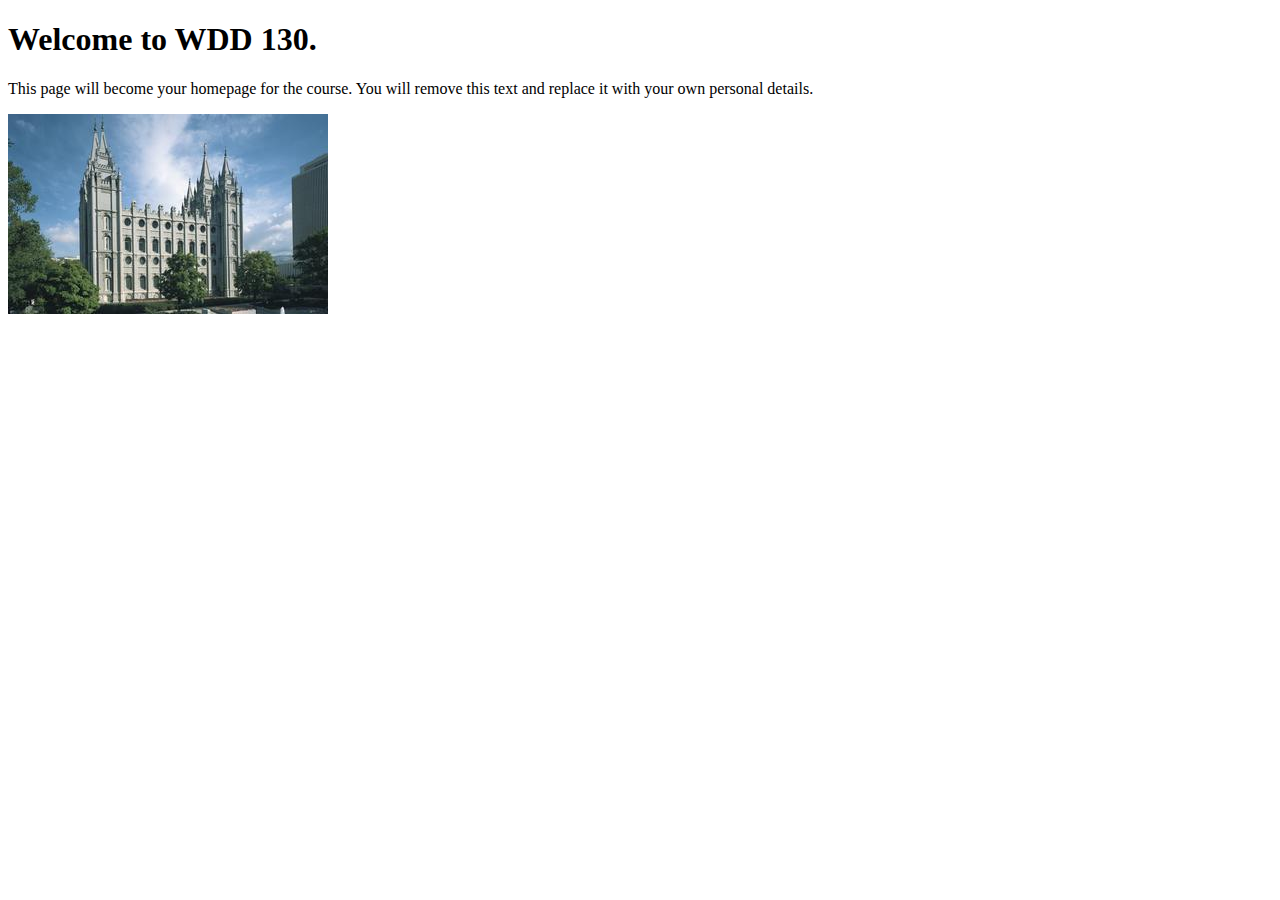
<file: index.html>
<!DOCTYPE html>
<html lang="en">
<head>
    <meta charset="UTF-8">
    <meta name="viewport" content="width=device-width, initial-scale=1.0">
    <title>WDD 130 | Personal Homepage</title>
</head>
<body>
    <h1>Welcome to WDD 130.</h1>
    <p>This page will become your homepage for the course. You will remove this text and replace it with your own personal details.</p>

    <img src="images/salt-lake-temple.jpg" alt="The Salt Lake Temple.">
</body>
</html>
</file>
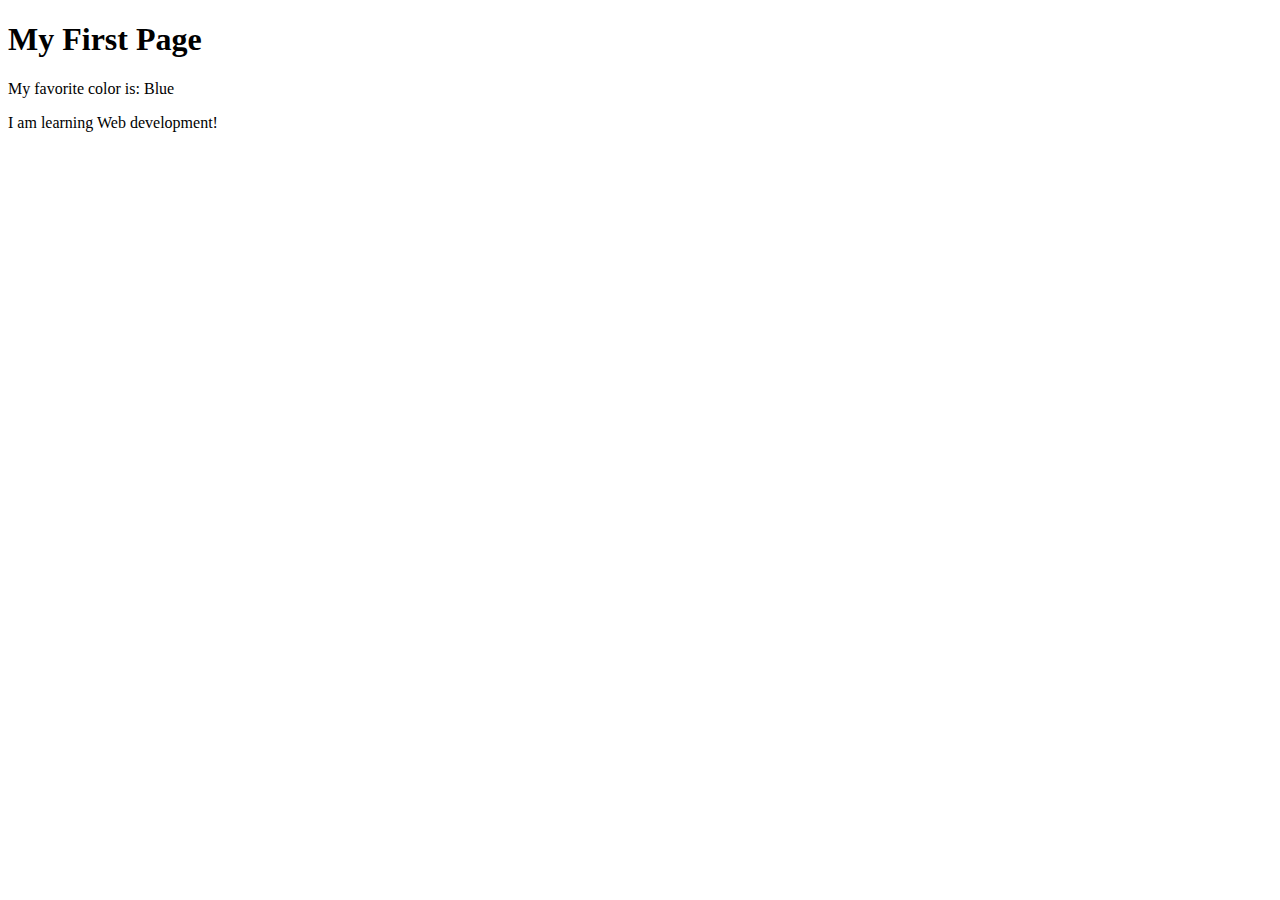
<file: week01/first-page.html>
<!DOCTYPE html>
<html lang="en">

<head>
    <meta charset="UTF-8">
    <meta name="viewport" content="width=device-width, initial-scale=1.0">
    <title>My First Page</title>
</head>

<body>
    <h1>My First Page</h1>
    <p>My favorite color is: Blue</p>
    <p>I am learning Web development!</p>
</body>

</html>
</file>
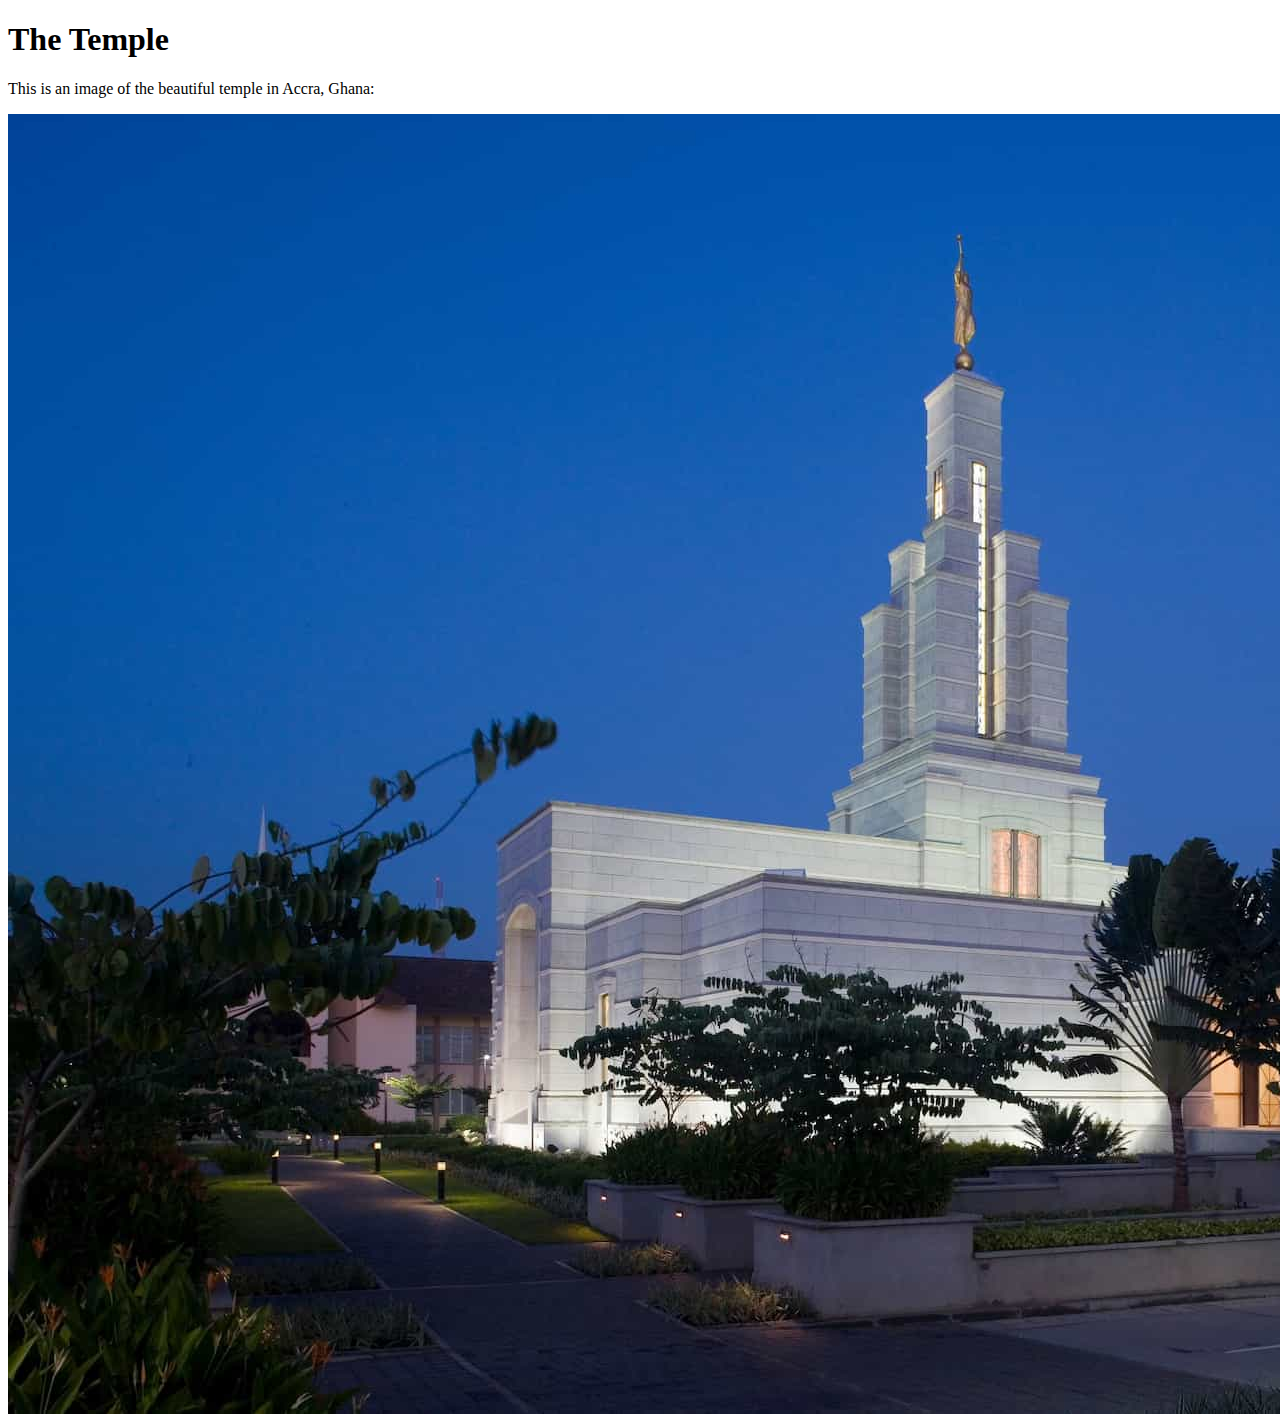
<file: week01/images-solution.html>
<!DOCTYPE html>
<html lang="en">
<head>
    <meta charset="UTF-8">
    <meta name="viewport" content="width=device-width, initial-scale=1.0">
    <title>Temple Image</title>
</head>
<body>
    <h1>The Temple</h1>
    <p>This is an image of the beautiful temple in Accra, Ghana:</p>
    <img src="images/temple-small.jpg" alt="The Accra Ghana Temple">
    
</body>
</html>
</file>
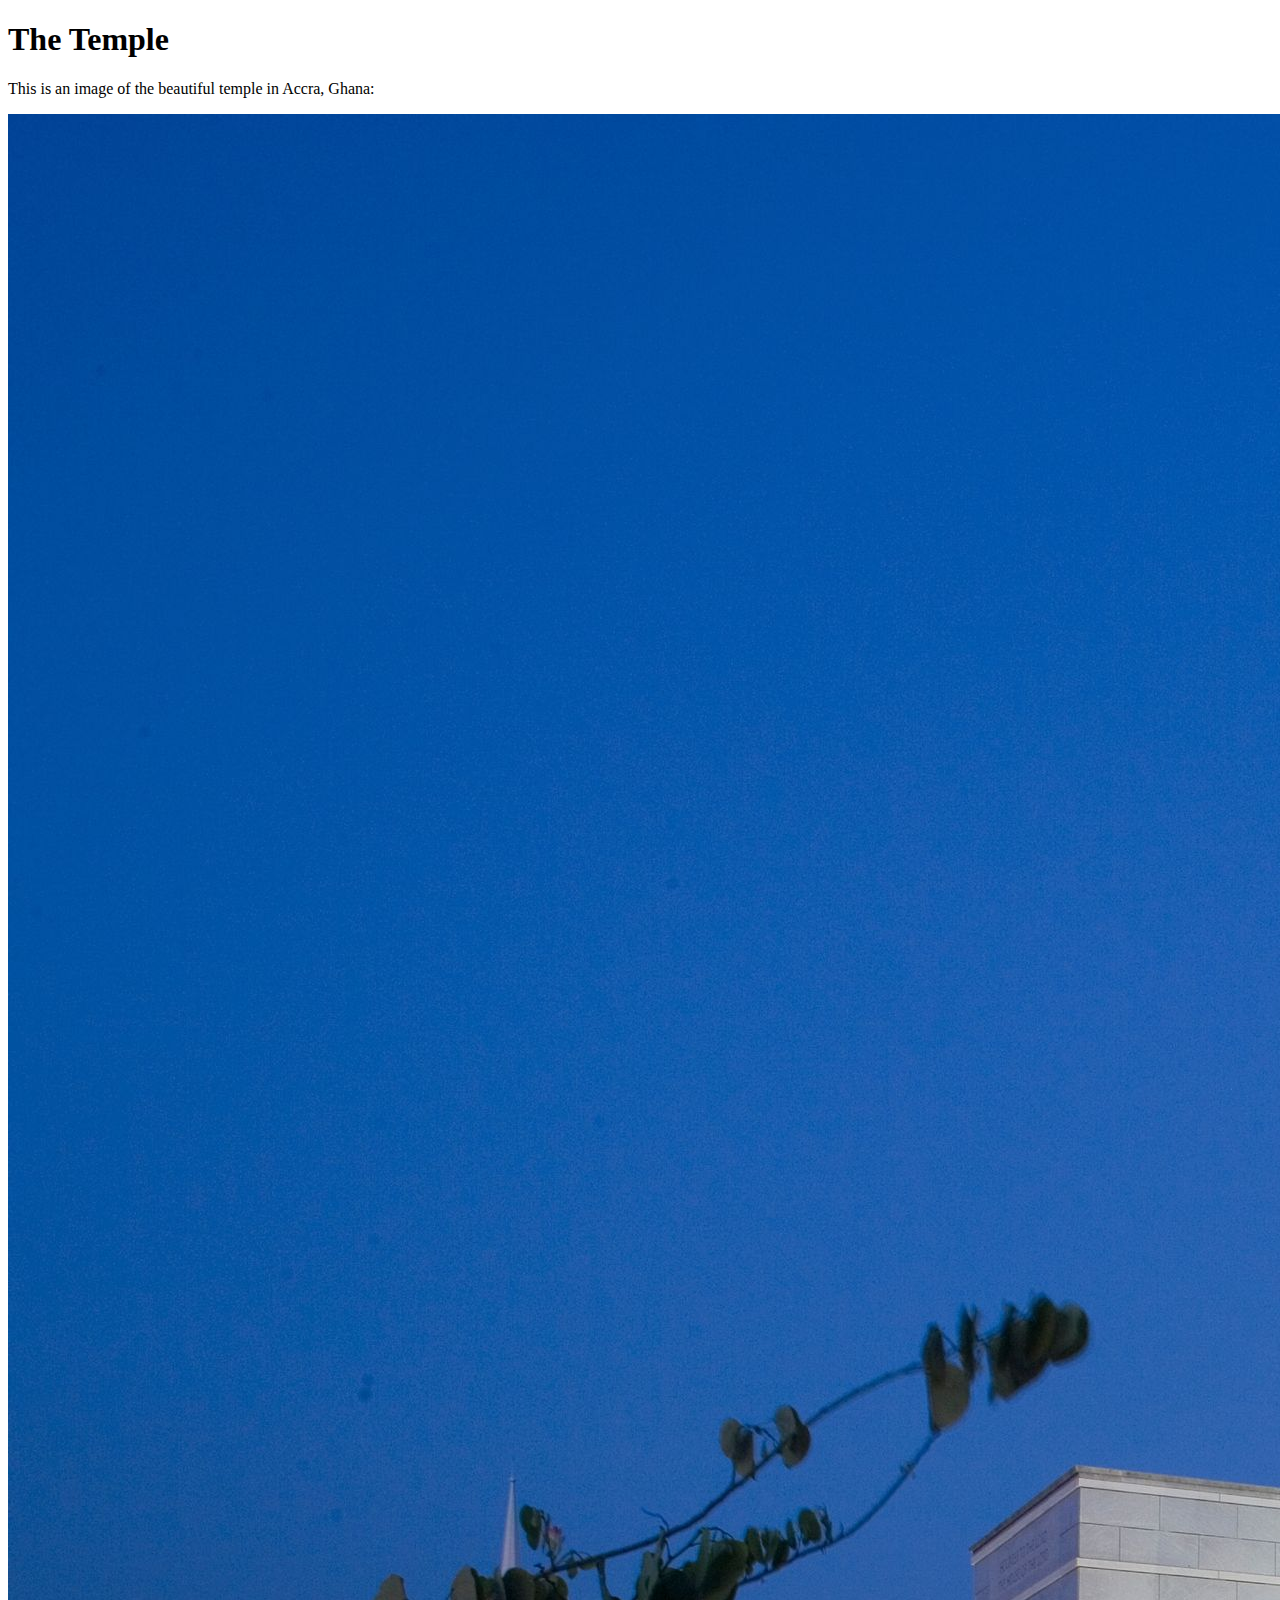
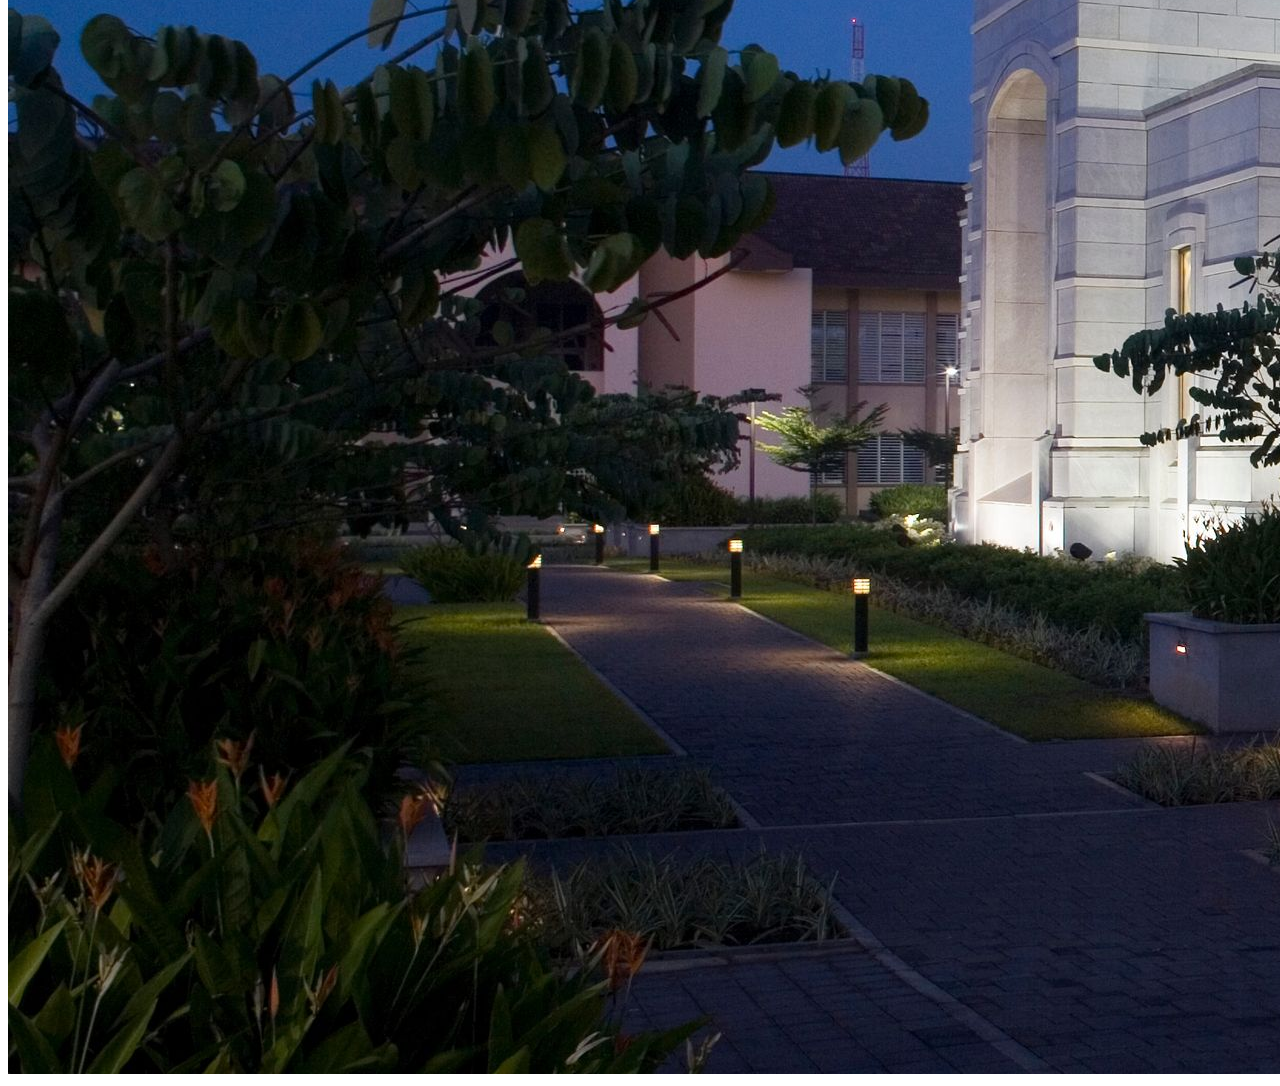
<file: week01/images.html>
<!DOCTYPE html>
<html lang="en">
<head>
    <meta charset="UTF-8">
    <meta name="viewport" content="width=device-width, initial-scale=1.0">
    <title>Temple Image</title>
</head>
<body>
    <h1>The Temple</h1>
    <p>This is an image of the beautiful temple in Accra, Ghana:</p>
    <img src="images/temple-large.jpeg" alt="The Accra Ghana Temple">
    
</body>
</html>
</file>
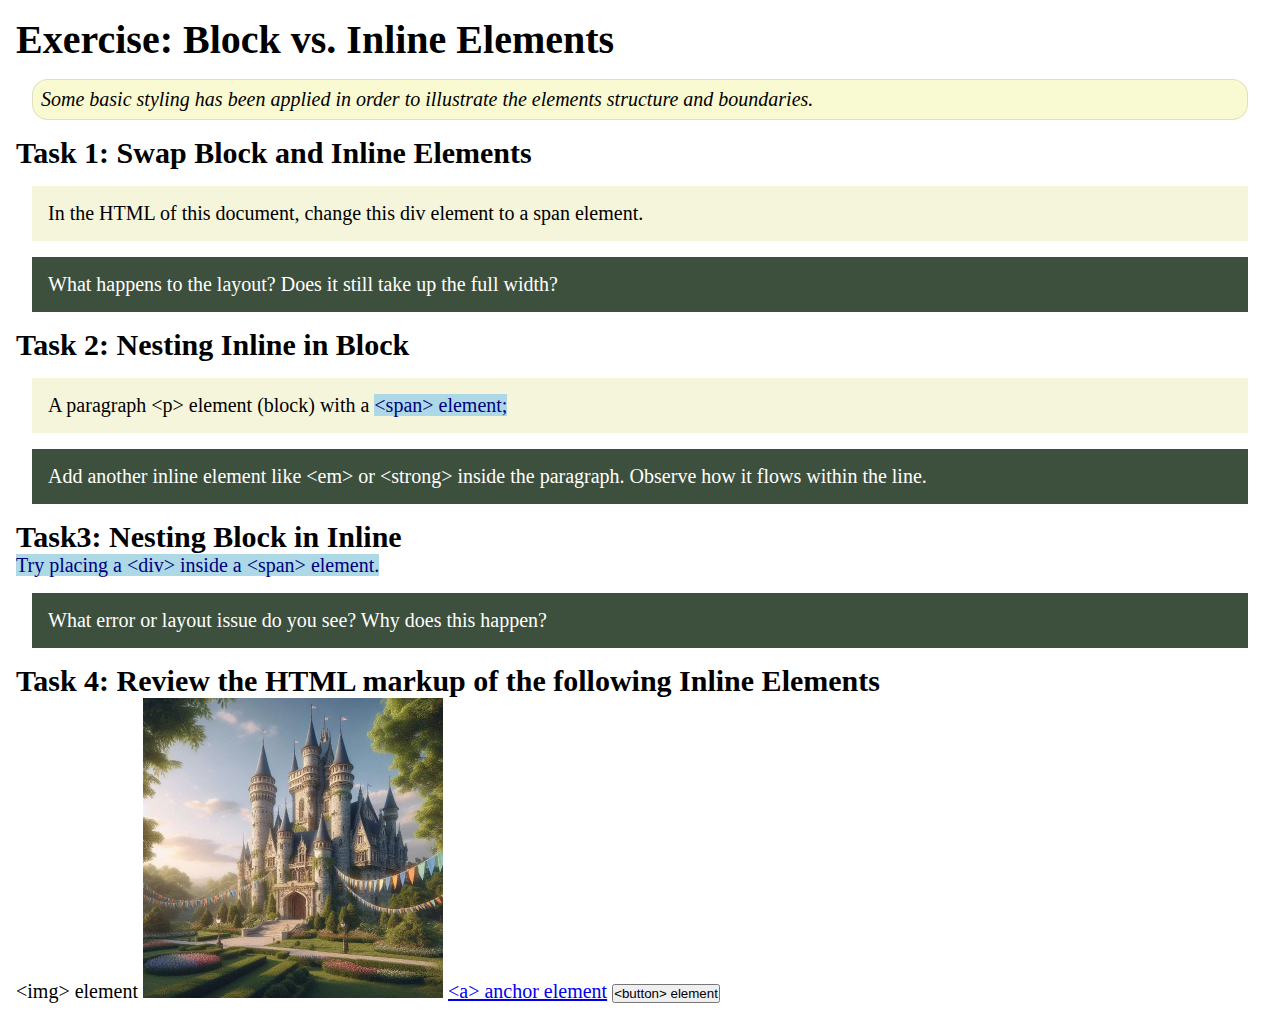
<file: week02/block-vs-inline.html>
<!DOCTYPE html>
<html lang="en">

<head>
    <meta charset="UTF-8">
    <meta name="viewport" content="width=device-width, initial-scale=1.0">
    <title>Exercise: Block vs. Inline Elements</title>
    <link rel="stylesheet" href="styles/block-vs-inline.css">
</head>

<body>
    <main>
        <h1>Exercise: Block vs. Inline Elements</h1>
        <p class="note">Some basic styling has been applied in order to illustrate the elements structure and
            boundaries.</p>

        <h2>Task 1: Swap Block and Inline Elements</h2>
        <div>In the HTML of this document, change this div element to a span element.</div>

        <p class="question">What happens to the layout? Does it still take up the full width?</p>

        <h2>Task 2: Nesting Inline in Block</h2>
        <p>A paragraph &lt;p&gt; element (block) with a <span>&lt;span&gt; element;</span></p>
        <p class="question">Add another inline element like &lt;em&gt; or &lt;strong&gt; inside the paragraph. Observe
            how it flows within the line.</p>

        <h2>Task3: Nesting Block in Inline</h2>
        <span>Try placing a &lt;div&gt; inside a &lt;span&gt; element.</span>
            <p class="question">What error or layout issue do you see? Why does this happen?</p>


            <h2>Task 4: Review the HTML markup of the following Inline Elements</h2>
        &lt;img&gt; element
        <img src="images/castle.webp" alt="placeholder image (images are inline)" width="300" height="300">
        <a href="https://churchofjesuschrist.org">&lt;a&gt; anchor element</a>
        <button type="button">&lt;button&gt; element</button>
    </main>
</body>

</html>
</file>
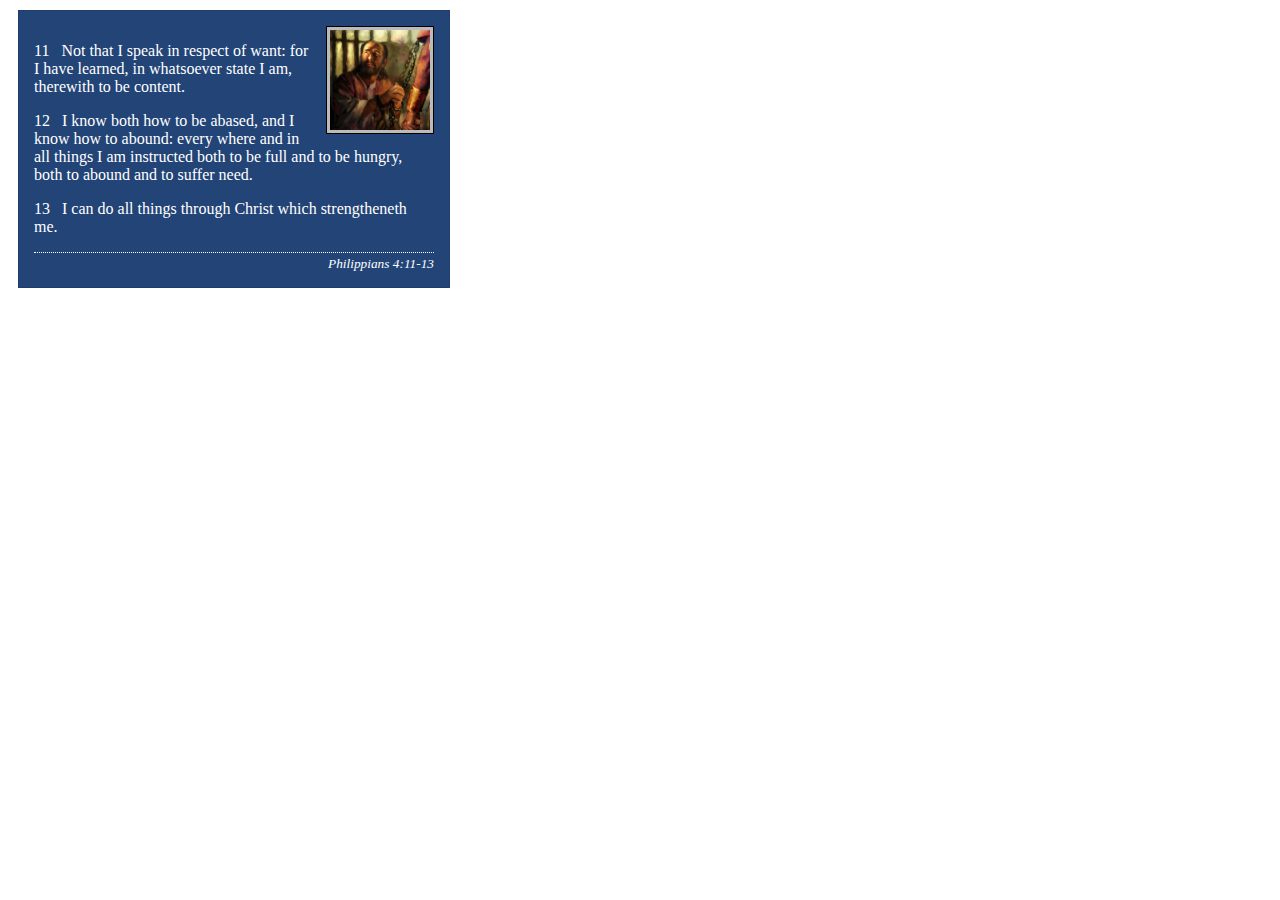
<file: week02/box-model-solution.html>
<!DOCTYPE html>
<html lang="en">
<head>
    <meta charset="UTF-8">
    <meta name="viewport" content="width=device-width, initial-scale=1.0">
    <title>Box Model Activity</title>
    <link rel="stylesheet" href="styles/box-model-solution.css">
</head>
<body>
    <main>
        <div class="callout">
            <img src="images/apostle-paul-imprisoned.webp" alt="Paul the Apostle - Imprisoned in Rome" width="200" height="200">
            <blockquote>
                <p>11 &nbsp; Not that I speak in respect of want: for I have learned, in whatsoever state I am, therewith to be content.</p>
                <p>12 &nbsp; I know both how to be abased, and I know how to abound: every where and in all things I am instructed both to be full and to be hungry, both to abound and to suffer need.</p>
                <p>13 &nbsp; I can do all things through Christ which strengtheneth me.</p>
            </blockquote>
            <cite>Philippians 4:11-13</cite>
        </div>
    </main>
</body>
</html>
</file>
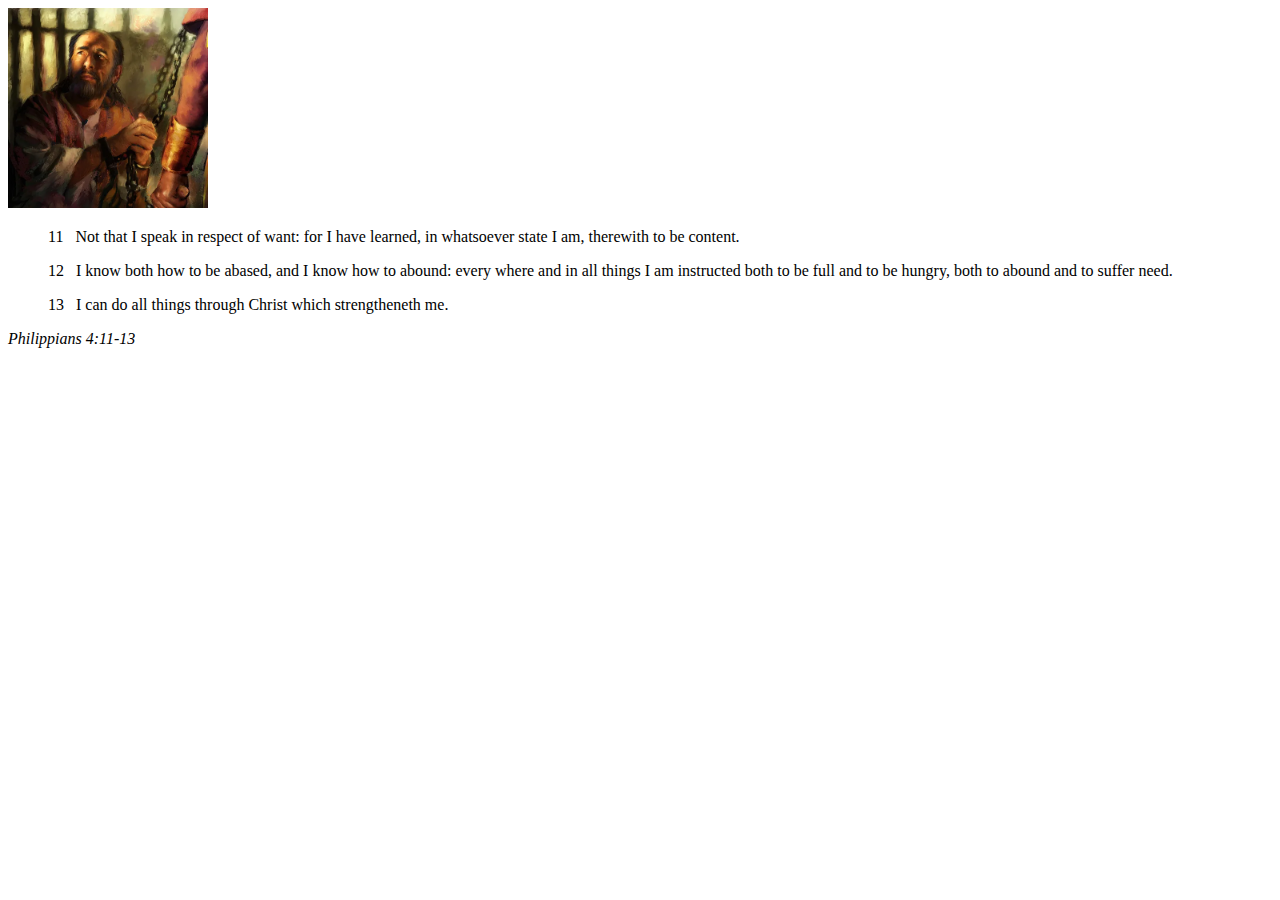
<file: week02/box-model.html>
<!DOCTYPE html>
<html lang="en">
<head>
    <meta charset="UTF-8">
    <meta name="viewport" content="width=device-width, initial-scale=1.0">
    <title>Box Model Activity</title>
</head>
<body>
    <main>
        <div class="callout">
            <img src="images/apostle-paul-imprisoned.webp" alt="Paul the Apostle - Imprisoned in Rome" width="200" height="200">
            <blockquote>
                <p>11 &nbsp; Not that I speak in respect of want: for I have learned, in whatsoever state I am, therewith to be content.</p>
                <p>12 &nbsp; I know both how to be abased, and I know how to abound: every where and in all things I am instructed both to be full and to be hungry, both to abound and to suffer need.</p>
                <p>13 &nbsp; I can do all things through Christ which strengtheneth me.</p>
            </blockquote>
            <cite>Philippians 4:11-13</cite>
        </div>
    </main>
</body>
</html>
</file>
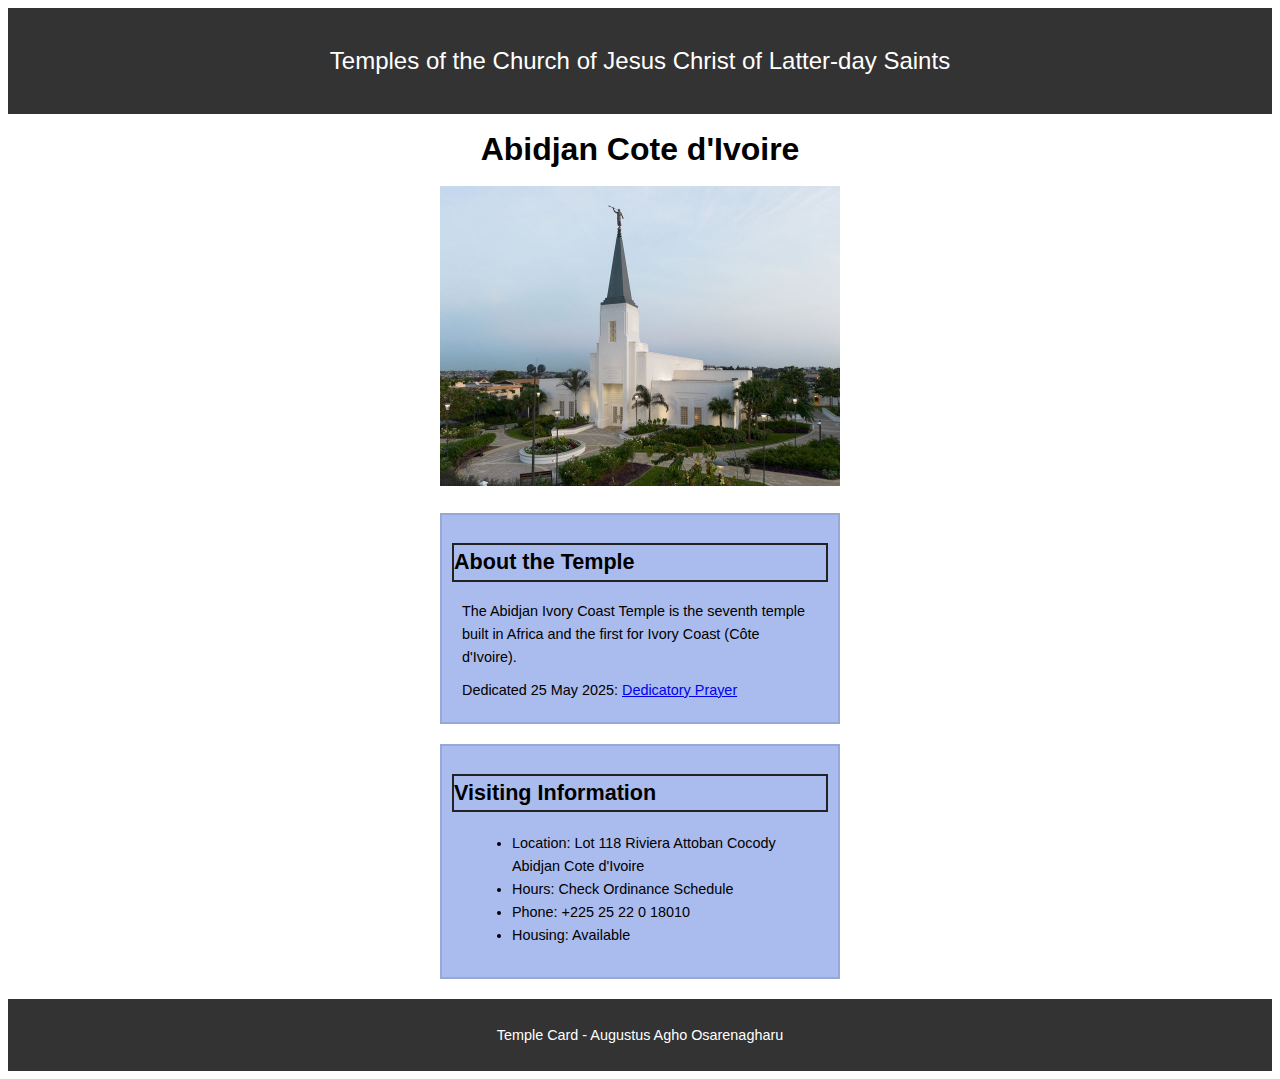
<file: week02/temple.html>
<!DOCTYPE html>
<html lang="en">

<head>
    <meta charset="UTF-8">
    <meta name="viewport" content="width=device-width, initial-scale=1.0">
    <title>Temple Card - Abidjan Cote d'Ivoire</title>
    <link rel="stylesheet" href="styles/temple.css">
</head>

<body>
    <header>
        <p>Temples of the Church of Jesus Christ of Latter-day Saints</p>
    </header>
    <main>
        <h1>Abidjan Cote d'Ivoire</h1>
        <picture>
            <img src="images/abidjan-ivory-coast.jpeg" alt="Abidjan Cote d'Ivoire Temple">
        </picture>
        <section>
            <h2>About the Temple</h2>
            <p>The Abidjan Ivory Coast Temple is the seventh temple built in Africa and the first for Ivory Coast (Côte
                d'Ivoire).</p>
            <p>Dedicated 25 May 2025: <a
                    href="https://www.churchofjesuschrist.org/temples/dedicatory-prayer/abidjan-ivory-coast-temple/2025-05-25?lang=eng"
                    target="_blank" rel="noopener noreferrer">Dedicatory Prayer</a></p>
        </section>
        <section>
            <h2>Visiting Information</h2>
            <ul>
                <li>Location: Lot 118 Riviera Attoban Cocody Abidjan Cote d'Ivoire</li>
                <li>Hours: Check Ordinance Schedule</li>
                <li>Phone: +225 25 22 0 18010</li>
                <li>Housing: Available</li>
            </ul>
        </section>
    </main>
    <footer>
        <p>Temple Card - Augustus Agho Osarenagharu</p>
    </footer>
</body>

</html>
</file>
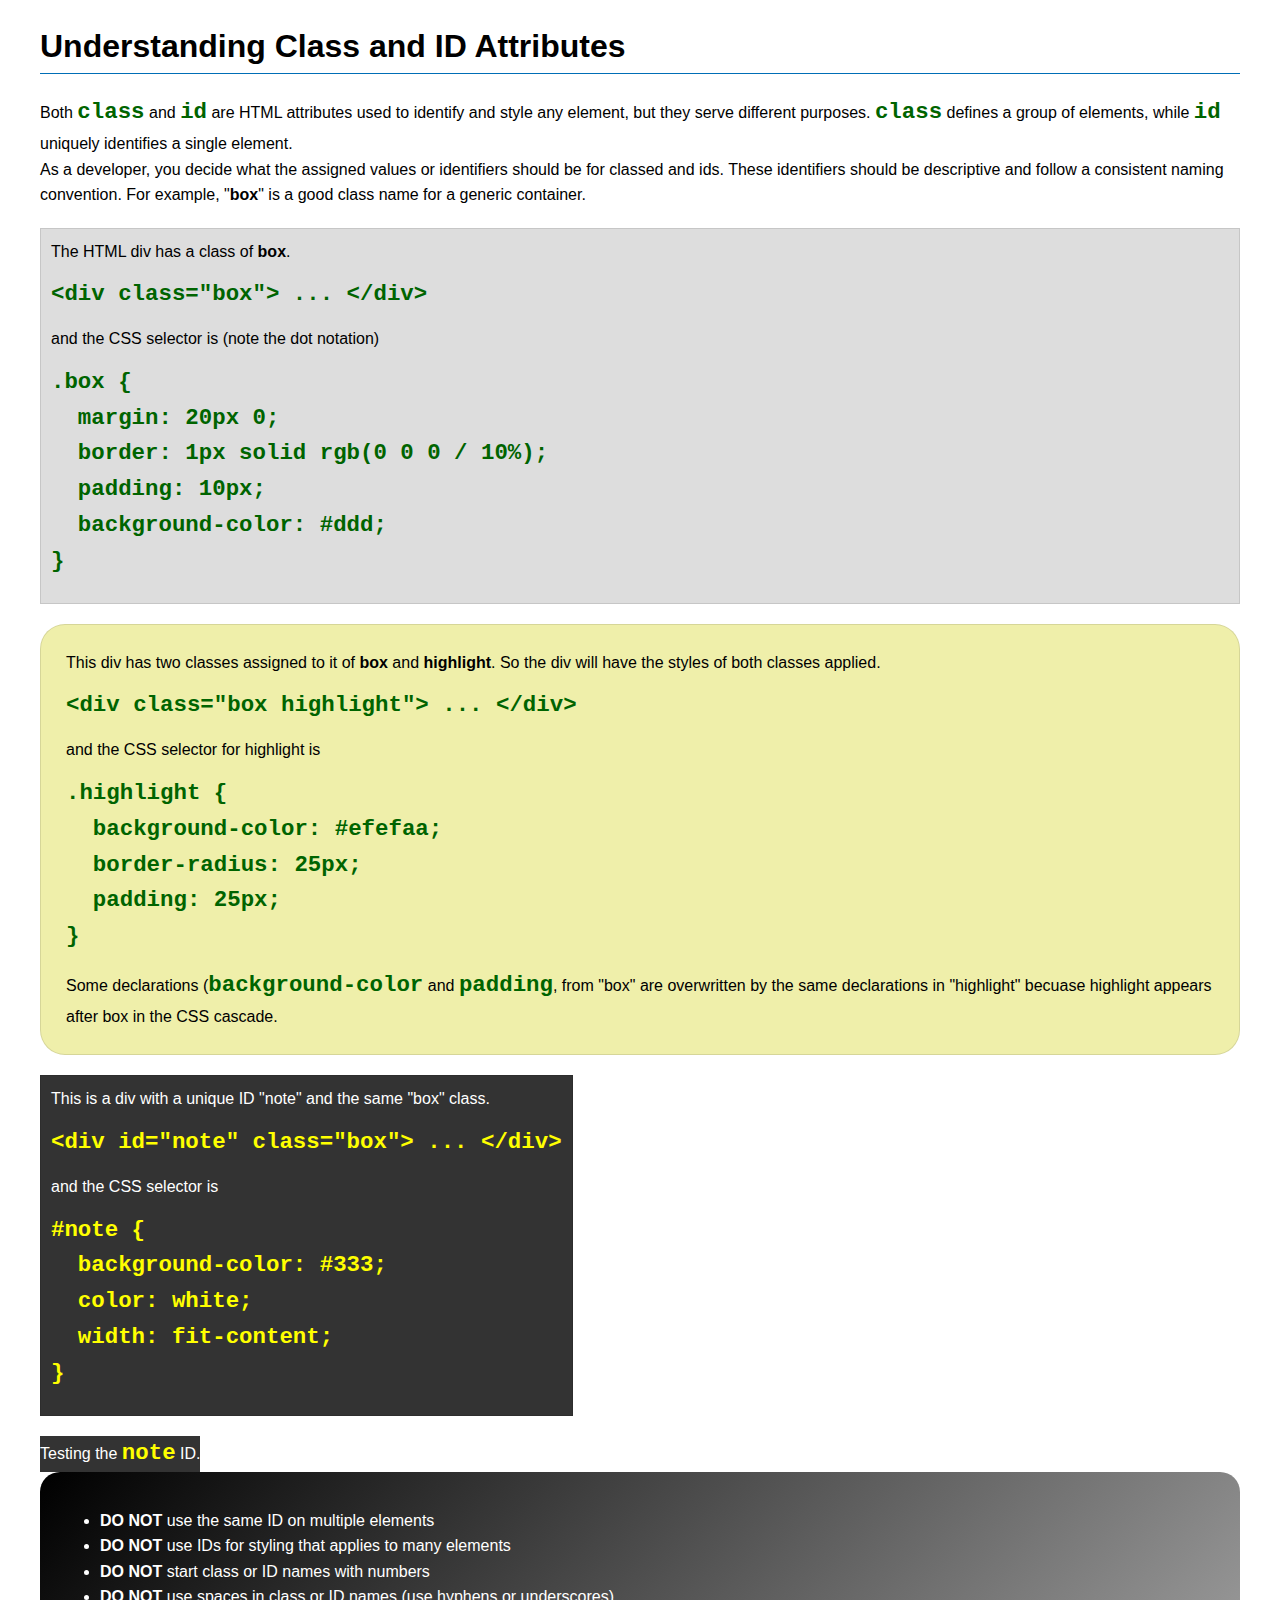
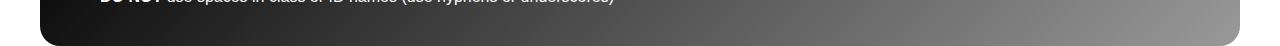
<file: week03/class-and-id.html>
<!DOCTYPE html>
<html lang="en">

<head>
    <meta charset="UTF-8">
    <meta name="viewport" content="width=device-width, initial-scale=1.0">
    <title>Class vs ID Attributes</title>
    <link rel="stylesheet" href="styles/class-and-id.css">
</head>

<body>
    <h1>Understanding Class and ID Attributes</h1>
    <p>Both <code>class</code> and <code>id</code> are HTML attributes used to identify and style any element, but they
        serve different purposes. <code>class</code> defines a group of elements, while <code>id</code> uniquely
        identifies a single element.</p>
    <p>As a developer, you decide what the assigned values or identifiers should be for classed and ids. These
        identifiers should be
        descriptive and follow a consistent naming convention. For example, "<strong>box</strong>" is a good class name
        for a generic container.</p>
    <div class="box">
        <p>The HTML div has a class of <strong>box</strong>.</p>
        <pre><code class="html">&lt;div class="box"&gt; ... &lt;/div&gt;</code></pre>
        and the CSS selector is (note the dot notation)
        <pre><code class="css">.box {
  margin: 20px 0;
  border: 1px solid rgb(0 0 0 / 10%);
  padding: 10px;
  background-color: #ddd; 
}</code></pre>
    </div>

    <div class="box highlight">
        <p>This div has two classes assigned to it of <strong>box</strong> and <strong>highlight</strong>. So the div
            will have the styles of both classes applied.</p>
        <pre><code class="html">&lt;div class="box highlight"&gt; ... &lt;/div&gt;</code></pre>
        and the CSS selector for highlight is
        <pre><code class="css">.highlight {
  background-color: #efefaa;
  border-radius: 25px;
  padding: 25px;
}</code></pre>
<p>Some declarations (<code>background-color</code> and <code>padding</code>, from "box" are overwritten by the same declarations in "highlight" becuase highlight appears after box in the CSS cascade.</p>
    </div>

    <div id="note" class="box">
        <p>This is a div with a unique ID "note" and the same "box" class.</p>
        <pre><code class="html">&lt;div id="note" class="box"&gt; ... &lt;/div&gt;</code></pre>
        and the CSS selector is
        <pre><code class="css">#note {
  background-color: #333;
  color: white;
  width: fit-content;
}</code></pre>
    </div>

    <div id="note">
        <p>Testing the <code>note</code> ID.</p>
    </div>

    <section id="best-practice">
        <ul>
            <li><strong>DO NOT</strong> use the same ID on multiple elements</li>
            <li><strong>DO NOT</strong> use IDs for styling that applies to many elements</li>
            <li><strong>DO NOT</strong> start class or ID names with numbers</li>
            <li><strong>DO NOT</strong> use spaces in class or ID names (use hyphens or underscores)</li>
        </ul>
    </section>




</body>

</html>
</file>
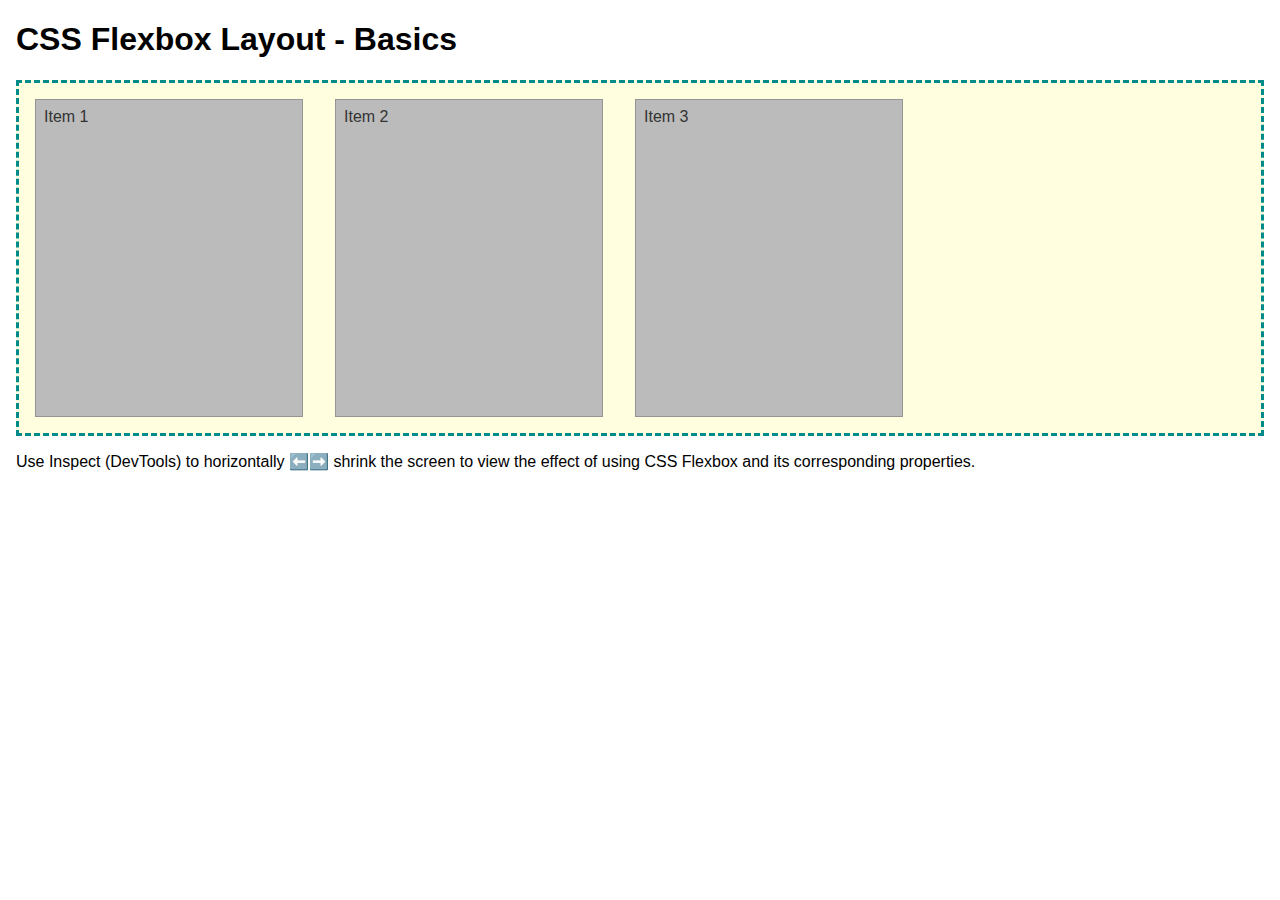
<file: week04/flexbox-layout.html>
<!DOCTYPE html>
<html lang="en">
<head>
    <meta charset="UTF-8">
    <meta name="viewport" content="width=device-width, initial-scale=1.0">
    <title>CSS Flexbox Layout - Basics</title>
    <link rel="stylesheet" href="styles/flexbox.css">
</head>
<body>
    <main>
        <h1>CSS Flexbox Layout - Basics</h1>
        <div class="flex-container">
            <div class="flex-item item1">Item 1</div>
            <div class="flex-item item2">Item 2</div>
            <div class="flex-item item3">Item 3</div>
        </div>
        <p>Use Inspect (DevTools) to horizontally ⬅️➡️ shrink the screen to view the effect of using CSS Flexbox and its corresponding properties.</p>
    </main>
</body>
</html>
</file>
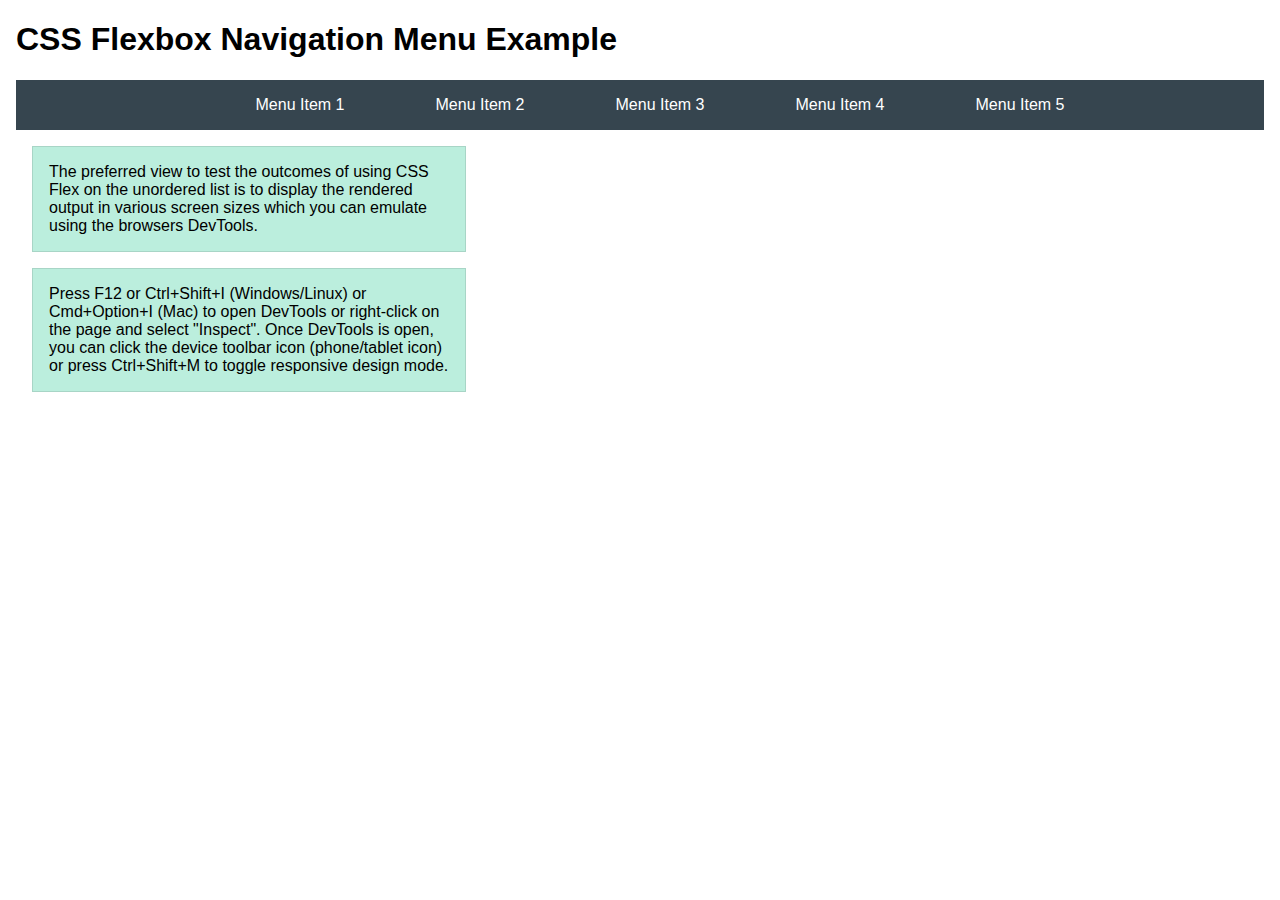
<file: week04/flexbox-menu.html>
<!DOCTYPE html>
<html lang="en">
<head>
    <meta charset="UTF-8">
    <meta name="viewport" content="width=device-width, initial-scale=1.0">
    <title>CSS Flexbox - Navigation Menu</title>
    <link rel="stylesheet" href="styles/flexbox-menu.css">
</head>
<body>
    <main>
        <h1>CSS Flexbox Navigation Menu Example</h1>
        <nav>
            <ul>
                <li><a href="#">Menu Item 1</a></li>
                <li><a href="#">Menu Item 2</a></li>
                <li><a href="#">Menu Item 3</a></li>
                <li><a href="#">Menu Item 4</a></li>
                <li><a href="#">Menu Item 5</a></li>
            </ul>
        </nav>
        <p>The preferred view to test the outcomes of using CSS Flex on the unordered list is to display the rendered output in various screen sizes which you can emulate using the browsers DevTools.</p>

        <p>Press F12 or Ctrl+Shift+I (Windows/Linux) or Cmd+Option+I (Mac) to open DevTools or right-click on the page and select "Inspect". Once DevTools is open, you can click the device toolbar icon (phone/tablet icon) or press Ctrl+Shift+M to toggle responsive design mode.</p>

                      
        
    </main>
</body>
</html>
</file>
<file: week02/styles/block-vs-inline.css>
* {
    margin: 0;
    padding: 0;
}

body {
    font-size: 20px;
    margin: 1rem;
}

p,
div {
    background-color: beige;
    margin: 1rem;
    padding: 1rem;
}

span {
    color: navy;
    background-color: lightblue;
}

code {
    margin: 0;
    padding: 0;
    color: green;
    font-size: 1.2rem;
}

.note {
    font-style: italic;
    background-color: lightgoldenrodyellow;
    border-radius: 1rem;
    border: 1px solid rgb(0 0 0 / 10%);
    margin: 1rem;
    padding: .5rem;
}

.question {
    background-color: #3d503d;
    color: #fff;
}
</file>
<file: week02/styles/box-model-solution.css>
.callout {
    max-width: 400px;
    margin: 10px;
    border: 1px solid rgba(0, 0, 0, .1);
    padding: 15px;
    background-color: #247;
    color: #fff;
}

.callout img {
    float: right;
    margin: 0 0 10px 15px;
    border: 1px solid #000;
    padding: 3px;
    background-color: #bbb;
    width: 100px;
    height: auto;

}

blockquote {
    margin: 0;
}

cite {
    display: block;
    border-top: 1px dotted #fff;
    padding-top: 3px;
    text-align: right;
    font-size: smaller;
}
</file>
<file: week02/styles/temple.css>
body {
    font-family: Arial, sans-serif;
    line-height: 1.6;
}


header, footer{
    background-color: #333;
    color: white;
    padding: 10px 0;
    font-size: 1.5rem;
    text-align: center;
}


main{
    width: 400px;
    margin: 0 auto;
    
}

h1{
    margin: 10px;
    text-align: center;
}

h2{
    border: 2px solid #222;
}


img{
    width: 100%;
    height: auto;
    box-shadow: 30px gray;
}

section{
    margin: 20px 0;
    border: 2px solid rgba(0, 0, 0, 0.1);
    padding: 10px;
    background-color: #abe;
    font-size: .9rem;
}

section p{
    margin: 10px;
}

ul{
    margin: 20px;
}

footer{
    font-size: .9rem;
}
</file>
<file: week03/styles/class-and-id.css>
body {
    font-family: Arial, sans-serif;
    line-height: 1.6;
    margin: 0;
    padding: 0 40px;
}

h1 {
    border-bottom: 1px solid rgb(0 110 182);
    padding-bottom: 0;
}



p {
    margin: 0;
}

code {
    color: darkgreen;
    font-weight: 700;
    font-size: 1.4rem;
}

/* Class examples - can be reused */

.box {
    margin: 20px 0;
    border: 1px solid rgb(0 0 0 / 10%);
    padding: 10px;
    background-color: #ddd; /* this is shorthand for #dddddd */
}

.highlight {
    background-color: #efefaa;
    border-radius: 25px;
    padding: 25px;
}

/* ID examples - should be unique */

#note {
    background-color: #333;
    color: white;
    width: fit-content;
}

#note code {
    color: yellow;
}

#best-practice {
    background: linear-gradient(135deg, #000 0%, #999 100%);
    color: white;
    border-radius: 20px;
    padding: 20px
}
</file>
<file: week04/styles/flexbox.css>
body {
    font-family: Helvetica, Arial, sans-serif;
    margin: 1rem;
}

.flex-container {
    border: 3px dashed darkcyan;
    background-color: lightyellow;
    display: flex;
    flex-wrap: wrap;
}

.flex-item {
    width: 250px;
    margin: 1rem;
    border: 1px solid rgb(0 0 0 / 20%);
    padding: 0.5rem;
    background-color: #bbb;
    color: #333;
}

.item1 {
    min-height: 100px;
}

.item2 {
    min-height: 200px;
}

.item3 {
    min-height: 300px;
}
</file>
<file: week04/styles/flexbox-menu.css>
body {
    font-family: Helvetica, Arial, sans-serif;
    margin: 1rem;
}

nav {
    background-color: #36454f;
}

nav ul {
    list-style-type: none;
    display: flex;
    flex-wrap: wrap;
    max-width: 900px;
    margin: 0 auto;
    justify-content: space-around;
    align-items: center;
}

nav a {
    display: block;
    color: #fff;
    text-align: center;
    padding: 1rem;
    text-decoration: none;
}

p {
    margin: 1rem;
    border: 1px solid rgb(0 0 0 / 10%);
    padding: 1rem;
    background-color: #bed;
    max-width: 400px;
}

#devtools-btn {
    background-color: #36454f;
    color: white;
    border: none;
    padding: 12px 24px;
    margin: 1rem;
    font-size: 16px;
    font-family: Helvetica, Arial, sans-serif;
    border-radius: 4px;
    cursor: pointer;
    transition: background-color 0.3s ease;
}

#devtools-btn:hover {
    background-color: #4a5a6a;
}

#devtools-btn:active {
    background-color: #2a3a4a;
}
</file>
